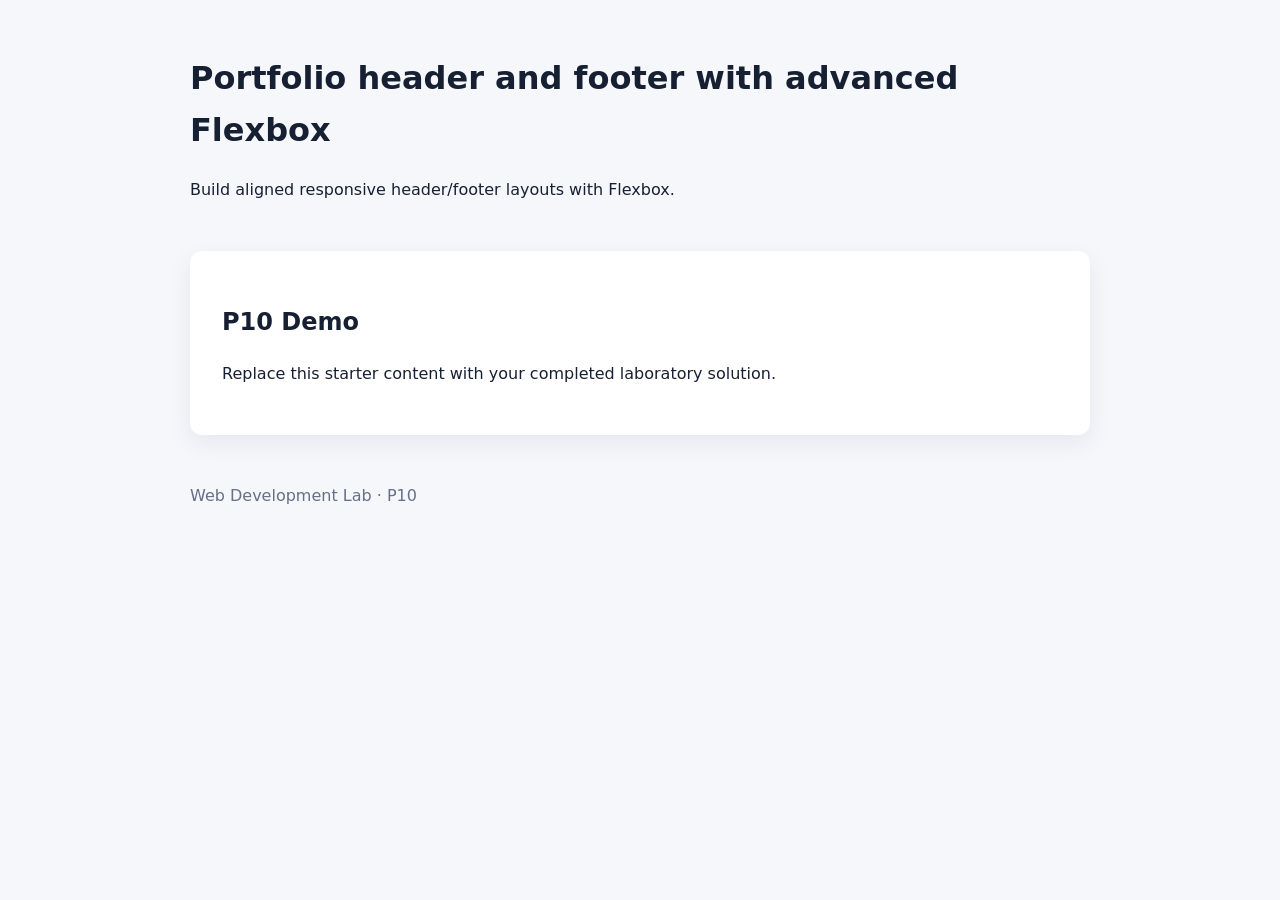
<file: P10/index.html>
<!doctype html>
<html lang="en"><head><meta charset="UTF-8"><meta name="viewport" content="width=device-width, initial-scale=1.0"><title>P10 — Portfolio header and footer with advanced Flexbox</title><link rel="stylesheet" href="style.css"></head>
<body><header class="site-header"><h1>Portfolio header and footer with advanced Flexbox</h1><p>Build aligned responsive header/footer layouts with Flexbox.</p></header><main><section class="content-card"><h2>P10 Demo</h2><p>Replace this starter content with your completed laboratory solution.</p></section></main><footer class="site-footer"><p>Web Development Lab · P10</p></footer></body></html>
</file>
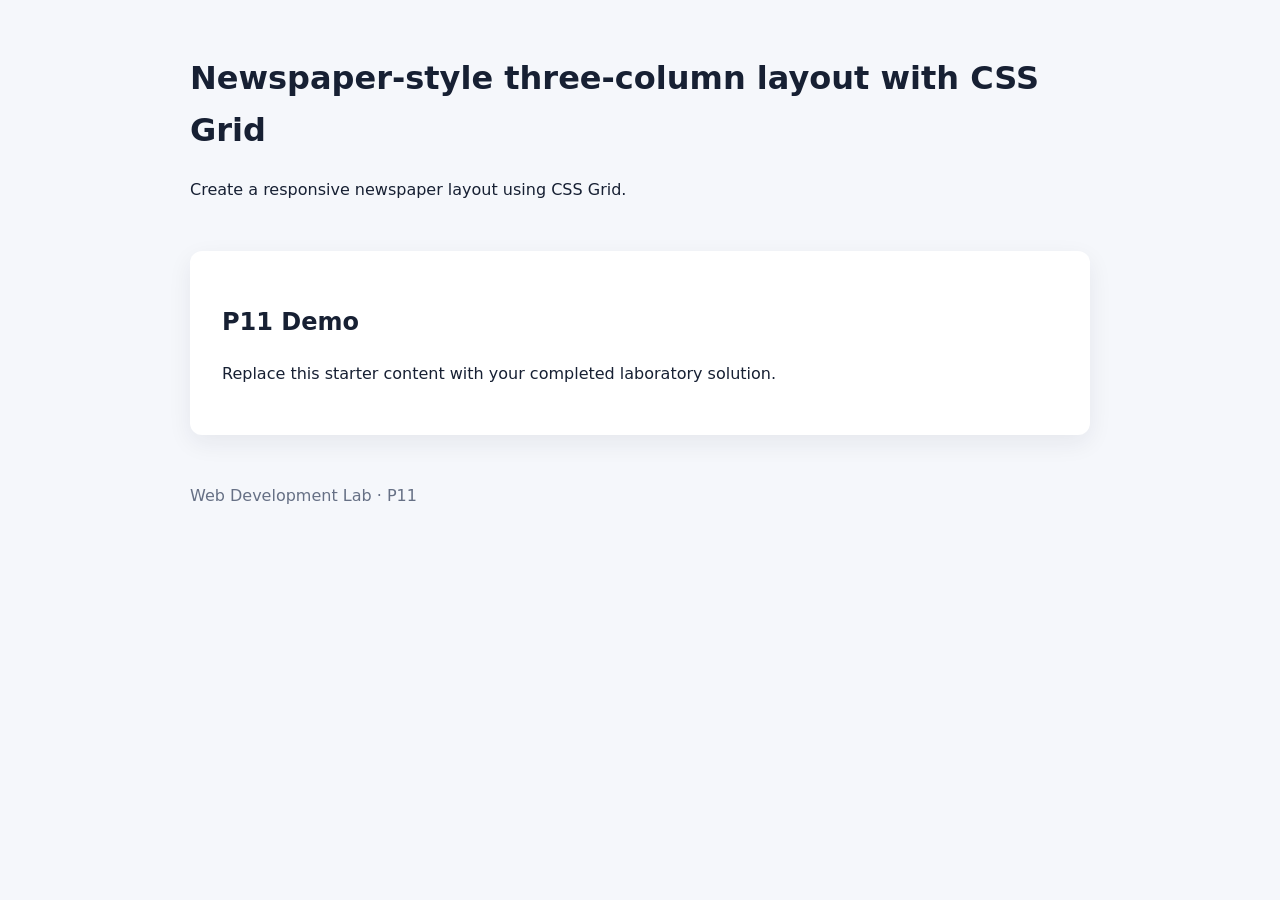
<file: P11/index.html>
<!doctype html>
<html lang="en"><head><meta charset="UTF-8"><meta name="viewport" content="width=device-width, initial-scale=1.0"><title>P11 — Newspaper-style three-column layout with CSS Grid</title><link rel="stylesheet" href="style.css"></head>
<body><header class="site-header"><h1>Newspaper-style three-column layout with CSS Grid</h1><p>Create a responsive newspaper layout using CSS Grid.</p></header><main><section class="content-card"><h2>P11 Demo</h2><p>Replace this starter content with your completed laboratory solution.</p></section></main><footer class="site-footer"><p>Web Development Lab · P11</p></footer></body></html>
</file>
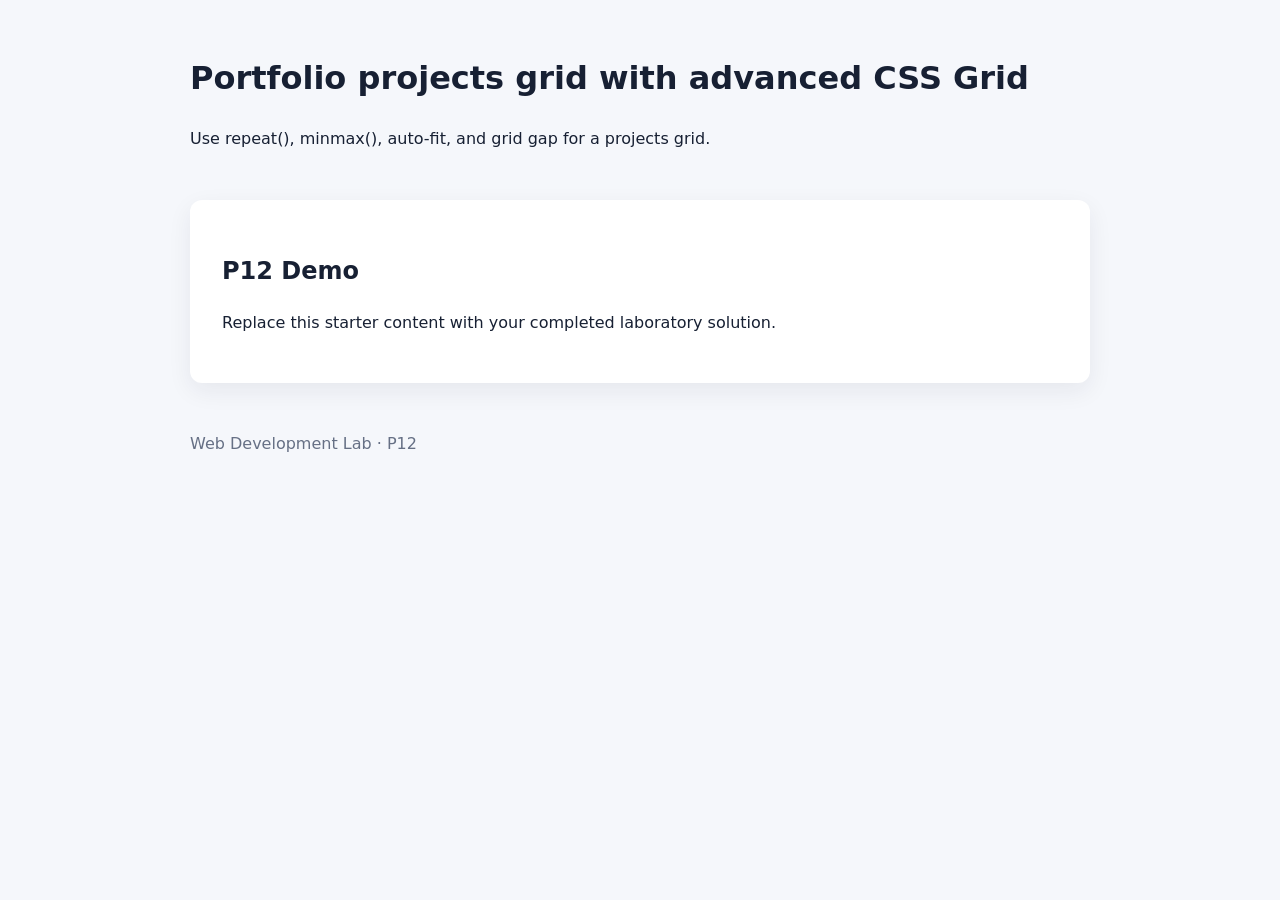
<file: P12/index.html>
<!doctype html>
<html lang="en"><head><meta charset="UTF-8"><meta name="viewport" content="width=device-width, initial-scale=1.0"><title>P12 — Portfolio projects grid with advanced CSS Grid</title><link rel="stylesheet" href="style.css"></head>
<body><header class="site-header"><h1>Portfolio projects grid with advanced CSS Grid</h1><p>Use repeat(), minmax(), auto-fit, and grid gap for a projects grid.</p></header><main><section class="content-card"><h2>P12 Demo</h2><p>Replace this starter content with your completed laboratory solution.</p></section></main><footer class="site-footer"><p>Web Development Lab · P12</p></footer></body></html>
</file>
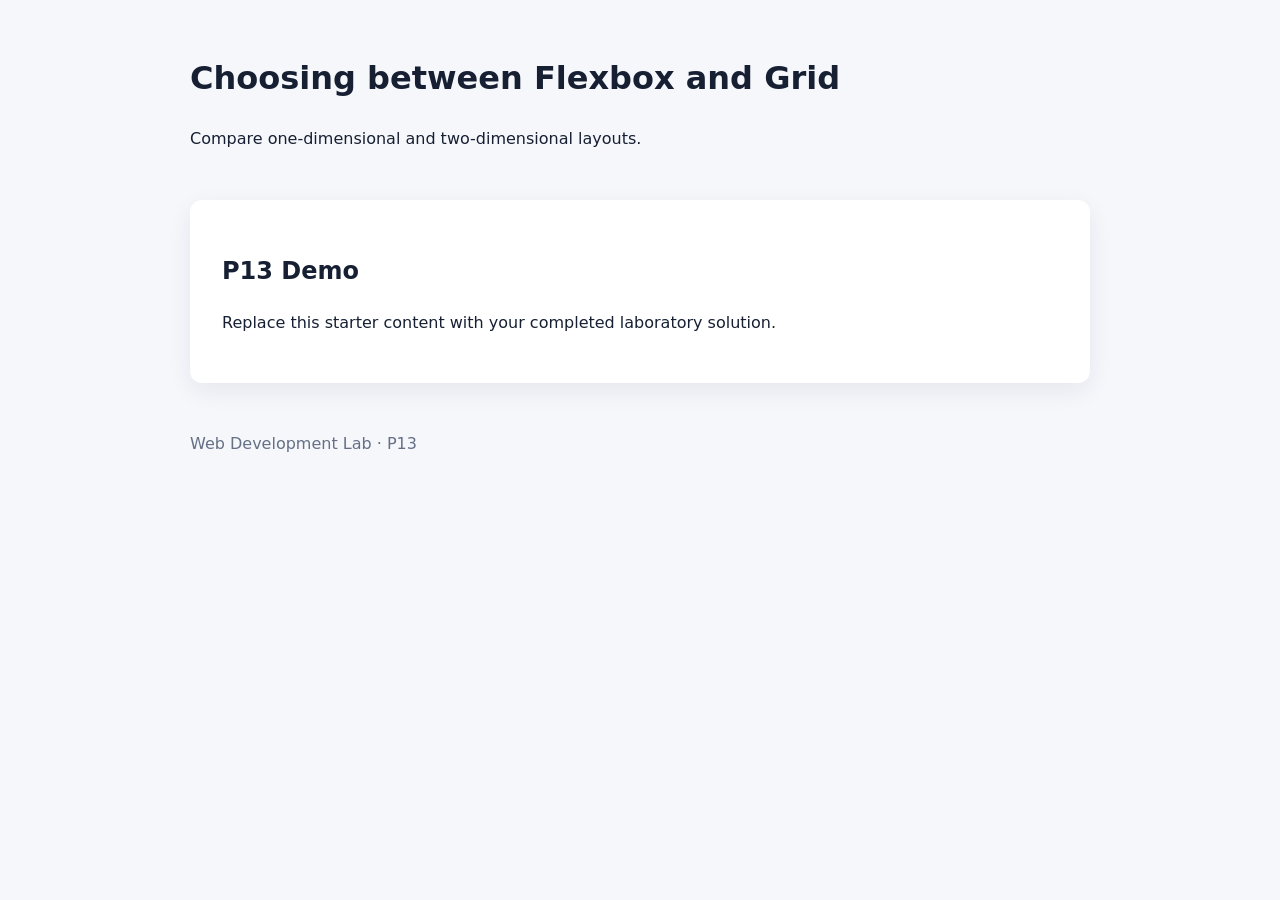
<file: P13/index.html>
<!doctype html>
<html lang="en"><head><meta charset="UTF-8"><meta name="viewport" content="width=device-width, initial-scale=1.0"><title>P13 — Flexbox vs Grid</title><link rel="stylesheet" href="style.css"></head>
<body><header class="site-header"><h1>Choosing between Flexbox and Grid</h1><p>Compare one-dimensional and two-dimensional layouts.</p></header><main><section class="content-card"><h2>P13 Demo</h2><p>Replace this starter content with your completed laboratory solution.</p></section></main><footer class="site-footer"><p>Web Development Lab · P13</p></footer></body></html>
</file>
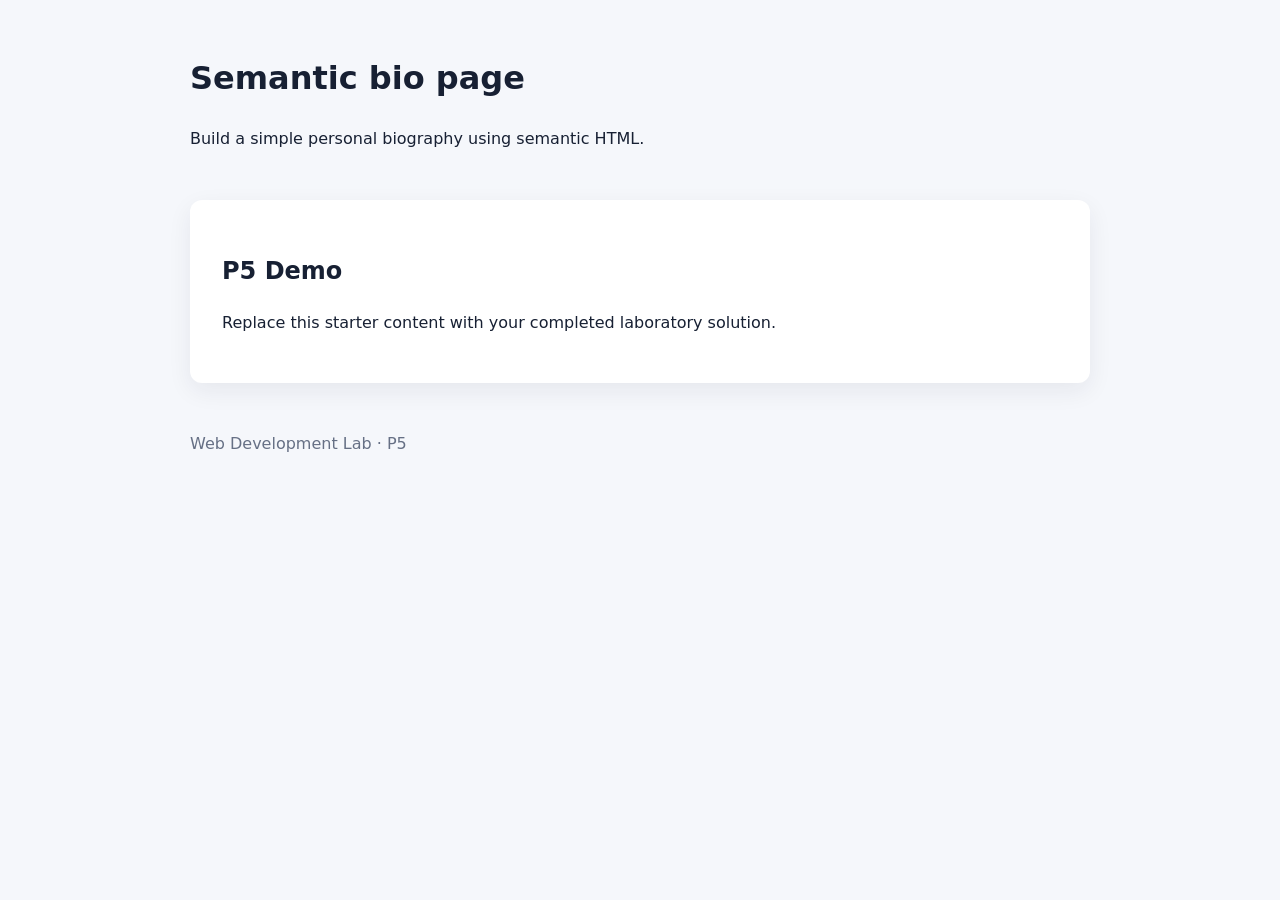
<file: P5/index.html>
<!doctype html>
<html lang="en">
  <head>
    <meta charset="UTF-8">
    <meta name="viewport" content="width=device-width, initial-scale=1.0">
    <title>P5 — Semantic bio page</title>
    <link rel="stylesheet" href="style.css">
  </head>
<body>
  <header class="site-header">
    <h1>Semantic bio page</h1>
    <p>Build a simple personal biography using semantic HTML.</p>
  </header>
  <main>
    <section class="content-card">
      <h2>P5 Demo</h2>
      <p>Replace this starter content with your completed laboratory solution.</p>
    </section>
  </main>
  <footer class="site-footer">
    <p>Web Development Lab · P5</p>
  </footer>
</body>
</html>
</file>
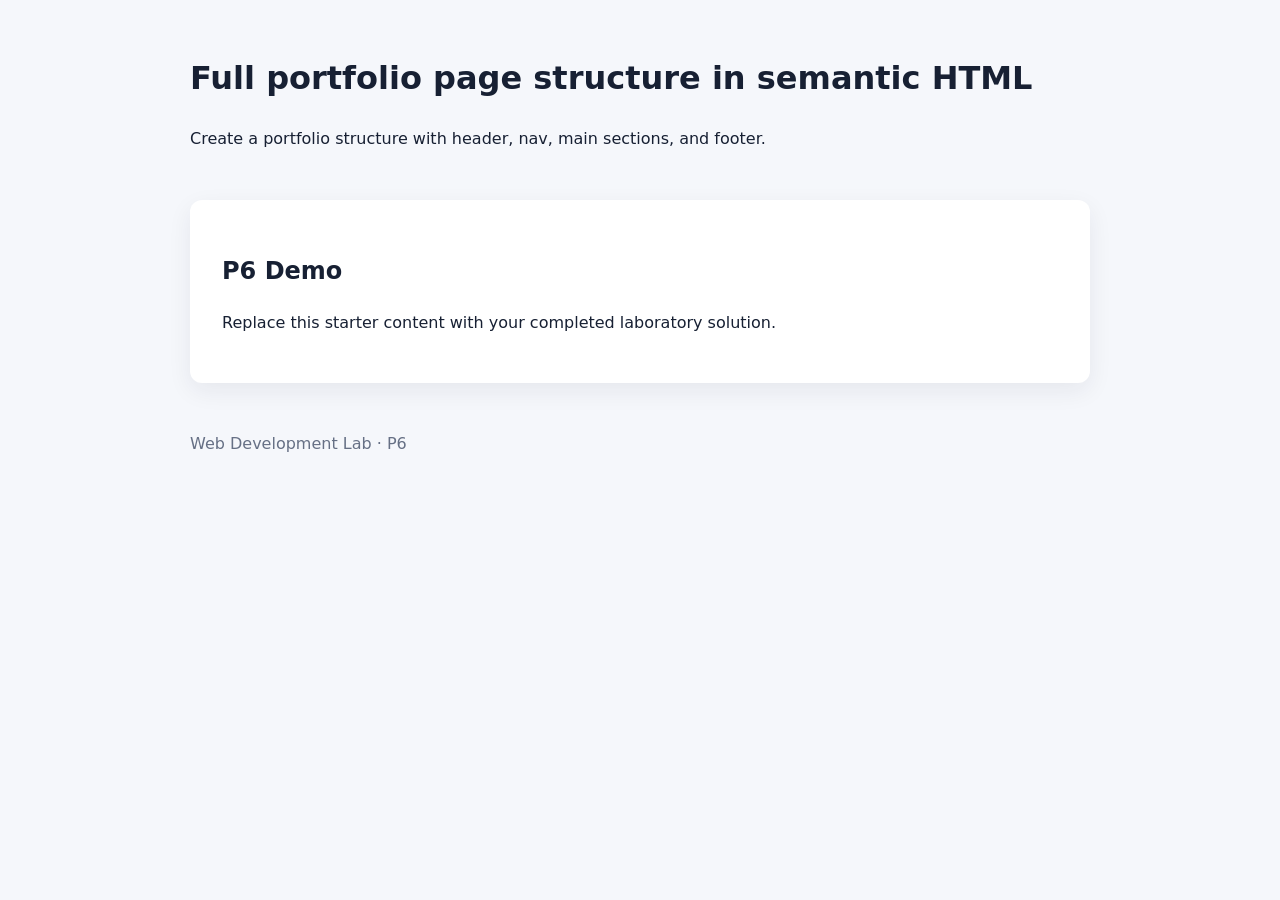
<file: P6/index.html>
<!doctype html>
<html lang="en"><head><meta charset="UTF-8"><meta name="viewport" content="width=device-width, initial-scale=1.0"><title>P6 — Full portfolio page structure in semantic HTML</title><link rel="stylesheet" href="style.css"></head>
<body><header class="site-header"><h1>Full portfolio page structure in semantic HTML</h1><p>Create a portfolio structure with header, nav, main sections, and footer.</p></header><main><section class="content-card"><h2>P6 Demo</h2><p>Replace this starter content with your completed laboratory solution.</p></section></main><footer class="site-footer"><p>Web Development Lab · P6</p></footer></body></html>
</file>
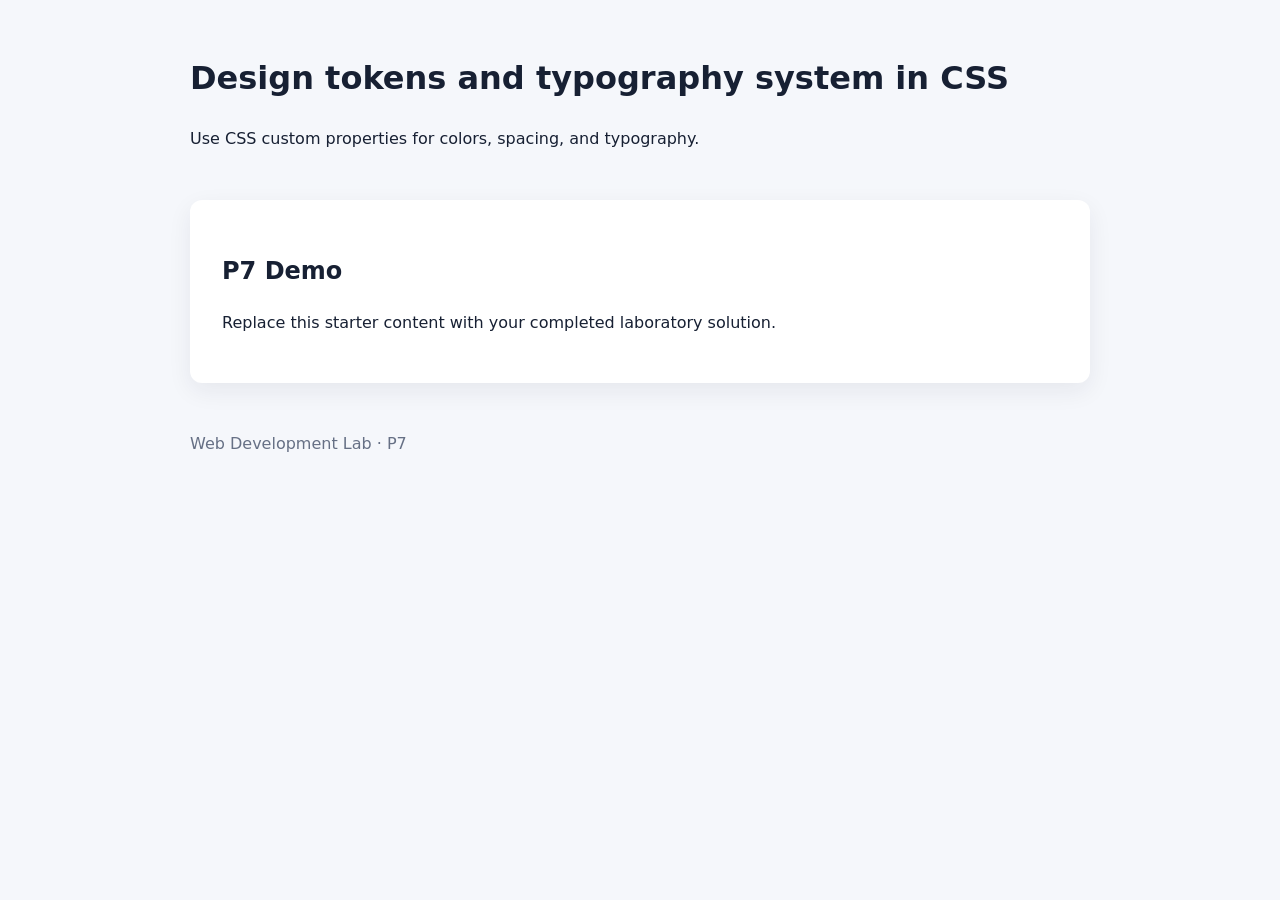
<file: P7/index.html>
<!doctype html>
<html lang="en"><head><meta charset="UTF-8"><meta name="viewport" content="width=device-width, initial-scale=1.0"><title>P7 — Design tokens and typography system in CSS</title><link rel="stylesheet" href="style.css"></head>
<body><header class="site-header"><h1>Design tokens and typography system in CSS</h1><p>Use CSS custom properties for colors, spacing, and typography.</p></header><main><section class="content-card"><h2>P7 Demo</h2><p>Replace this starter content with your completed laboratory solution.</p></section></main><footer class="site-footer"><p>Web Development Lab · P7</p></footer></body></html>
</file>
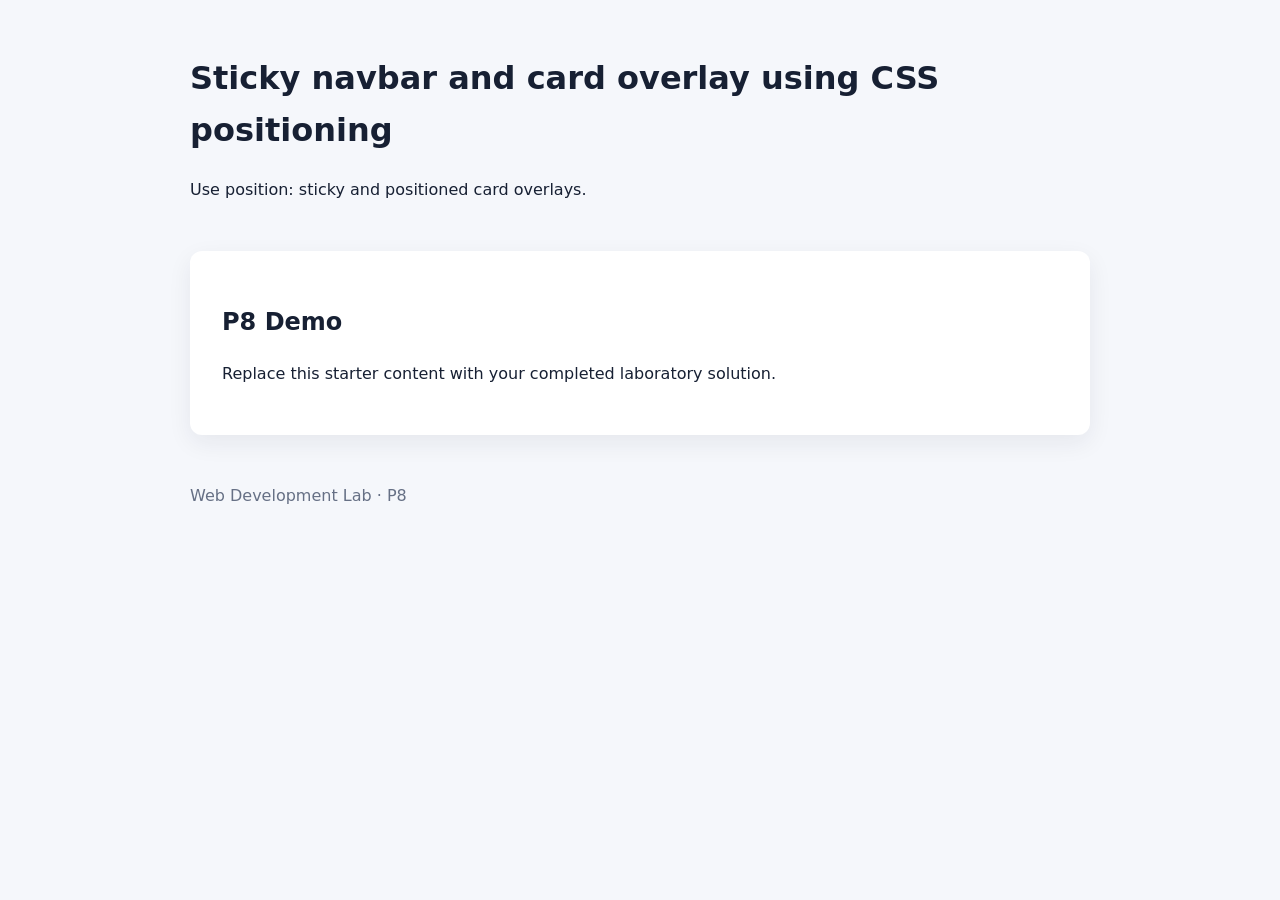
<file: P8/index.html>
<!doctype html>
<html lang="en"><head><meta charset="UTF-8"><meta name="viewport" content="width=device-width, initial-scale=1.0"><title>P8 — Sticky navbar and card overlay using CSS positioning</title><link rel="stylesheet" href="style.css"></head>
<body><header class="site-header"><h1>Sticky navbar and card overlay using CSS positioning</h1><p>Use position: sticky and positioned card overlays.</p></header><main><section class="content-card"><h2>P8 Demo</h2><p>Replace this starter content with your completed laboratory solution.</p></section></main><footer class="site-footer"><p>Web Development Lab · P8</p></footer></body></html>
</file>
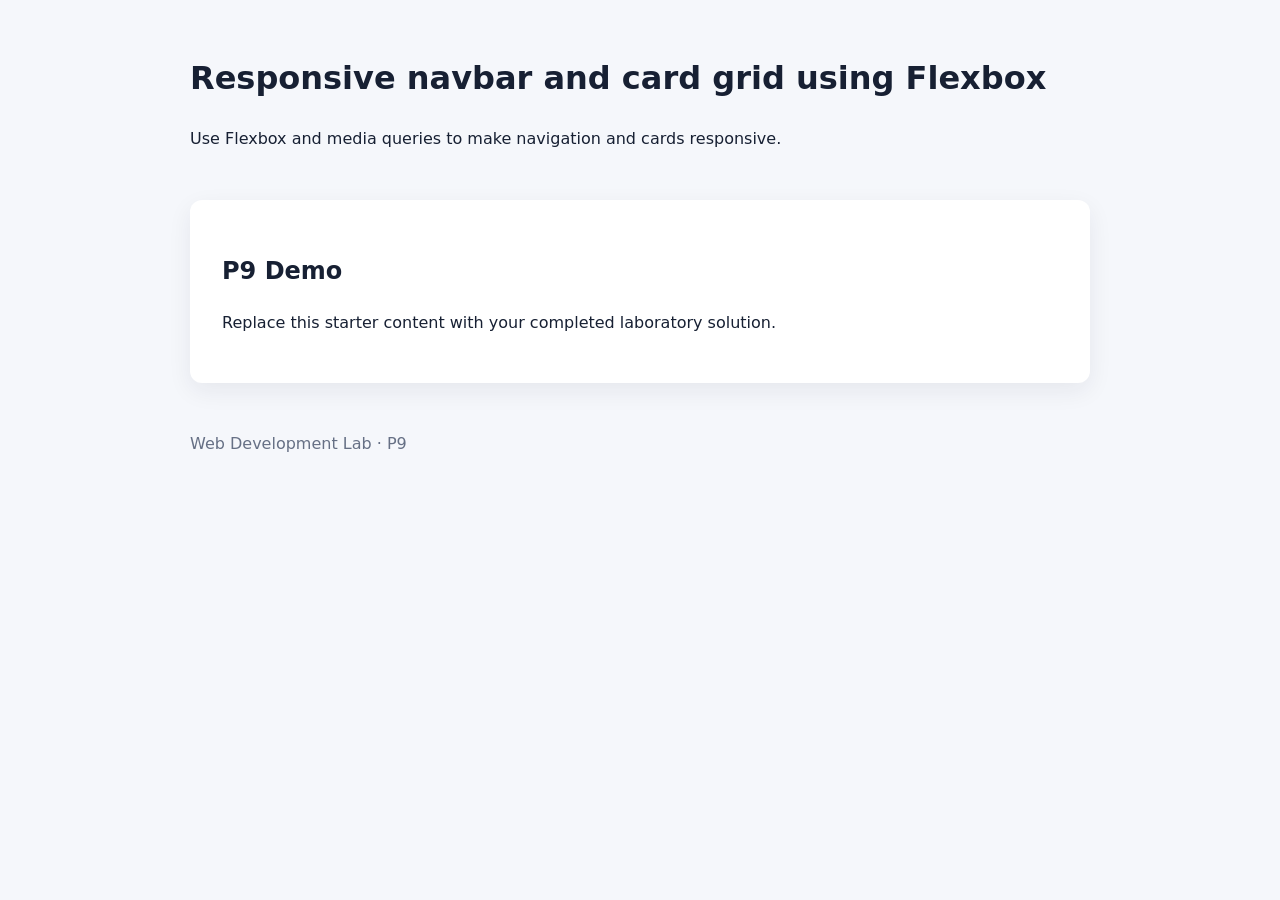
<file: P9/index.html>
<!doctype html>
<html lang="en"><head><meta charset="UTF-8"><meta name="viewport" content="width=device-width, initial-scale=1.0"><title>P9 — Responsive navbar and card grid using Flexbox</title><link rel="stylesheet" href="style.css"></head>
<body><header class="site-header"><h1>Responsive navbar and card grid using Flexbox</h1><p>Use Flexbox and media queries to make navigation and cards responsive.</p></header><main><section class="content-card"><h2>P9 Demo</h2><p>Replace this starter content with your completed laboratory solution.</p></section></main><footer class="site-footer"><p>Web Development Lab · P9</p></footer></body></html>
</file>
<file: P10/style.css>
/* External stylesheet — no inline CSS */
:root { --color-bg:#f5f7fb; --color-surface:#fff; --color-text:#172033; --color-accent:#3157d5; --space-1:.5rem; --space-2:1rem; --space-3:2rem; --radius:.75rem; font-family:system-ui,-apple-system,BlinkMacSystemFont,"Segoe UI",sans-serif; }
* { box-sizing:border-box; } body { margin:0; background:var(--color-bg); color:var(--color-text); line-height:1.6; }
.site-header,main,.site-footer { width:min(92%,900px); margin-inline:auto; } .site-header { padding-block:var(--space-3); }
.content-card { background:var(--color-surface); padding:var(--space-3); border-radius:var(--radius); box-shadow:0 8px 24px #17203312; }
.site-footer { padding-block:var(--space-3); color:#667085; }
</file>
<file: P11/style.css>
/* External stylesheet — no inline CSS */
:root { --color-bg:#f5f7fb; --color-surface:#fff; --color-text:#172033; --color-accent:#3157d5; --space-1:.5rem; --space-2:1rem; --space-3:2rem; --radius:.75rem; font-family:system-ui,-apple-system,BlinkMacSystemFont,"Segoe UI",sans-serif; }
* { box-sizing:border-box; } body { margin:0; background:var(--color-bg); color:var(--color-text); line-height:1.6; }
.site-header,main,.site-footer { width:min(92%,900px); margin-inline:auto; } .site-header { padding-block:var(--space-3); }
.content-card { background:var(--color-surface); padding:var(--space-3); border-radius:var(--radius); box-shadow:0 8px 24px #17203312; }
.site-footer { padding-block:var(--space-3); color:#667085; }
</file>
<file: P12/style.css>
/* External stylesheet — no inline CSS */
:root { --color-bg:#f5f7fb; --color-surface:#fff; --color-text:#172033; --color-accent:#3157d5; --space-1:.5rem; --space-2:1rem; --space-3:2rem; --radius:.75rem; font-family:system-ui,-apple-system,BlinkMacSystemFont,"Segoe UI",sans-serif; }
* { box-sizing:border-box; } body { margin:0; background:var(--color-bg); color:var(--color-text); line-height:1.6; }
.site-header,main,.site-footer { width:min(92%,900px); margin-inline:auto; } .site-header { padding-block:var(--space-3); }
.content-card { background:var(--color-surface); padding:var(--space-3); border-radius:var(--radius); box-shadow:0 8px 24px #17203312; }
.site-footer { padding-block:var(--space-3); color:#667085; }
</file>
<file: P13/style.css>
/* External stylesheet — no inline CSS */
:root { --color-bg:#f5f7fb; --color-surface:#fff; --color-text:#172033; --color-accent:#3157d5; --space-1:.5rem; --space-2:1rem; --space-3:2rem; --radius:.75rem; font-family:system-ui,-apple-system,BlinkMacSystemFont,"Segoe UI",sans-serif; }
* { box-sizing:border-box; } body { margin:0; background:var(--color-bg); color:var(--color-text); line-height:1.6; }
.site-header,main,.site-footer { width:min(92%,900px); margin-inline:auto; } .site-header { padding-block:var(--space-3); }
.content-card { background:var(--color-surface); padding:var(--space-3); border-radius:var(--radius); box-shadow:0 8px 24px #17203312; }
.site-footer { padding-block:var(--space-3); color:#667085; }
</file>
<file: P5/style.css>
/* External stylesheet — no inline CSS */
:root { --color-bg:#f5f7fb; --color-surface:#fff; --color-text:#172033; --color-accent:#3157d5; --space-1:.5rem; --space-2:1rem; --space-3:2rem; --radius:.75rem; font-family:system-ui,-apple-system,BlinkMacSystemFont,"Segoe UI",sans-serif; }
* { box-sizing:border-box; } body { margin:0; background:var(--color-bg); color:var(--color-text); line-height:1.6; }
.site-header,main,.site-footer { width:min(92%,900px); margin-inline:auto; } .site-header { padding-block:var(--space-3); }
.content-card { background:var(--color-surface); padding:var(--space-3); border-radius:var(--radius); box-shadow:0 8px 24px #17203312; }
.site-footer { padding-block:var(--space-3); color:#667085; }
</file>
<file: P6/style.css>
/* External stylesheet — no inline CSS */
:root { --color-bg:#f5f7fb; --color-surface:#fff; --color-text:#172033; --color-accent:#3157d5; --space-1:.5rem; --space-2:1rem; --space-3:2rem; --radius:.75rem; font-family:system-ui,-apple-system,BlinkMacSystemFont,"Segoe UI",sans-serif; }
* { box-sizing:border-box; } body { margin:0; background:var(--color-bg); color:var(--color-text); line-height:1.6; }
.site-header,main,.site-footer { width:min(92%,900px); margin-inline:auto; } .site-header { padding-block:var(--space-3); }
.content-card { background:var(--color-surface); padding:var(--space-3); border-radius:var(--radius); box-shadow:0 8px 24px #17203312; }
.site-footer { padding-block:var(--space-3); color:#667085; }
</file>
<file: P7/style.css>
/* External stylesheet — no inline CSS */
:root { --color-bg:#f5f7fb; --color-surface:#fff; --color-text:#172033; --color-accent:#3157d5; --space-1:.5rem; --space-2:1rem; --space-3:2rem; --radius:.75rem; font-family:system-ui,-apple-system,BlinkMacSystemFont,"Segoe UI",sans-serif; }
* { box-sizing:border-box; } body { margin:0; background:var(--color-bg); color:var(--color-text); line-height:1.6; }
.site-header,main,.site-footer { width:min(92%,900px); margin-inline:auto; } .site-header { padding-block:var(--space-3); }
.content-card { background:var(--color-surface); padding:var(--space-3); border-radius:var(--radius); box-shadow:0 8px 24px #17203312; }
.site-footer { padding-block:var(--space-3); color:#667085; }
</file>
<file: P8/style.css>
/* External stylesheet — no inline CSS */
:root { --color-bg:#f5f7fb; --color-surface:#fff; --color-text:#172033; --color-accent:#3157d5; --space-1:.5rem; --space-2:1rem; --space-3:2rem; --radius:.75rem; font-family:system-ui,-apple-system,BlinkMacSystemFont,"Segoe UI",sans-serif; }
* { box-sizing:border-box; } body { margin:0; background:var(--color-bg); color:var(--color-text); line-height:1.6; }
.site-header,main,.site-footer { width:min(92%,900px); margin-inline:auto; } .site-header { padding-block:var(--space-3); }
.content-card { background:var(--color-surface); padding:var(--space-3); border-radius:var(--radius); box-shadow:0 8px 24px #17203312; }
.site-footer { padding-block:var(--space-3); color:#667085; }
</file>
<file: P9/style.css>
/* External stylesheet — no inline CSS */
:root { --color-bg:#f5f7fb; --color-surface:#fff; --color-text:#172033; --color-accent:#3157d5; --space-1:.5rem; --space-2:1rem; --space-3:2rem; --radius:.75rem; font-family:system-ui,-apple-system,BlinkMacSystemFont,"Segoe UI",sans-serif; }
* { box-sizing:border-box; } body { margin:0; background:var(--color-bg); color:var(--color-text); line-height:1.6; }
.site-header,main,.site-footer { width:min(92%,900px); margin-inline:auto; } .site-header { padding-block:var(--space-3); }
.content-card { background:var(--color-surface); padding:var(--space-3); border-radius:var(--radius); box-shadow:0 8px 24px #17203312; }
.site-footer { padding-block:var(--space-3); color:#667085; }
</file>
